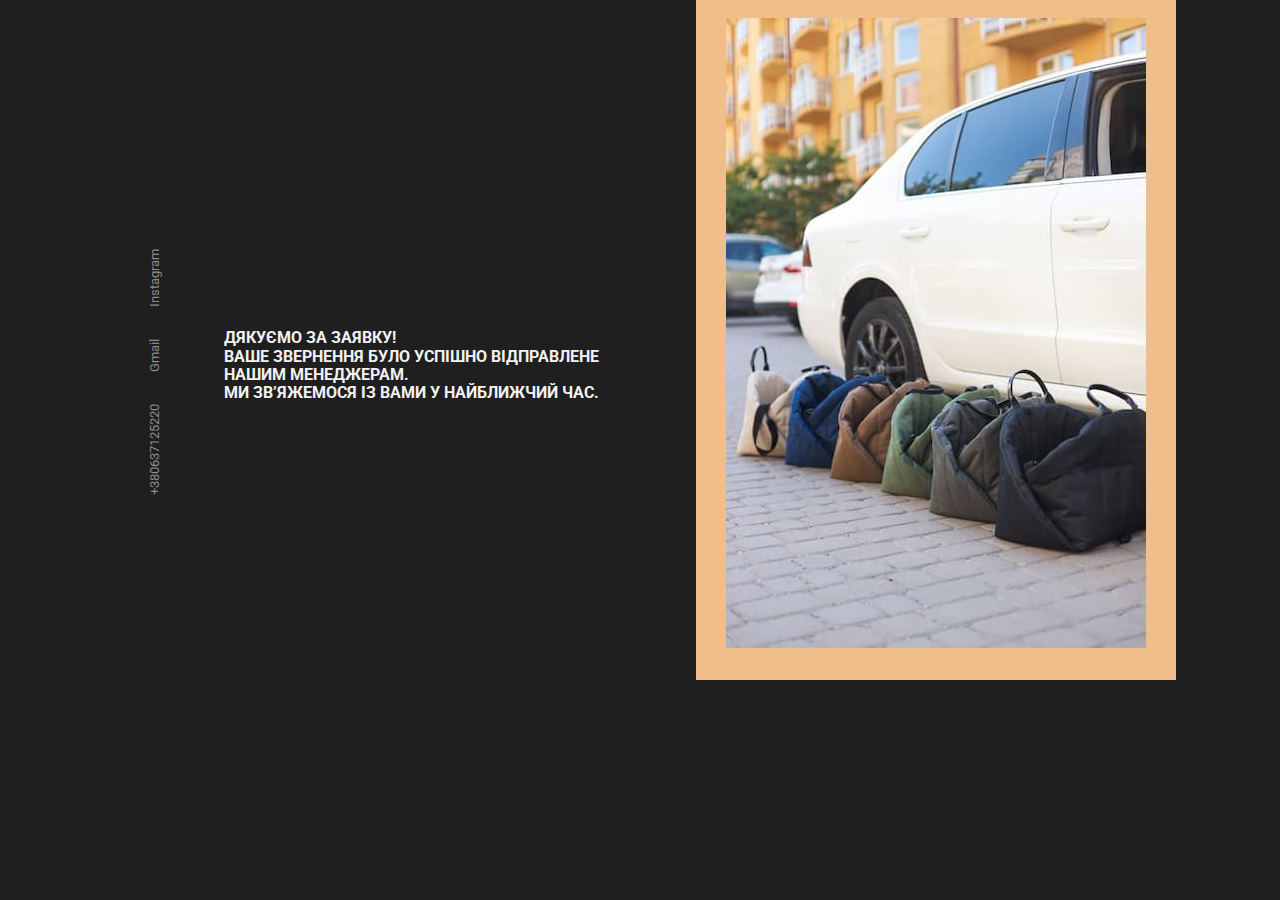
<file: form.html>
<!DOCTYPE html>
<html lang="en">
<head>
    <meta charset="UTF-8">
        <meta name="viewport" content="width=device-width, initial-scale=1.0">

        <!--=============== FAVICON ===============-->
        <link rel="shortcut icon" href="assets/img/favicon.png" type="image/x-icon">

        <!--=============== BOXICONS ===============-->
        <link rel="stylesheet" href="https://cdn.jsdelivr.net/npm/boxicons@latest/css/boxicons.min.css">
        <link rel="stylesheet" href="https://cdnjs.cloudflare.com/ajax/libs/modern-normalize/2.0.0/modern-normalize.min.css">
        <!--=============== SWIPER CSS ===============--> 
        <link rel="stylesheet" href="assets/css/swiper-bundle.min.css">
        <!-- <link href="https://cdnjs.cloudflare.com/ajax/libs/flowbite/2.0.0/flowbite.min.css" rel="stylesheet" /> -->
        <!--=============== CSS ===============-->
        <link rel="stylesheet" href="assets/css/styles.css">
        
        

        <title>PawBags</title>

        <!-- Meta Pixel Code -->
<script>
    !function(f,b,e,v,n,t,s)
    {if(f.fbq)return;n=f.fbq=function(){n.callMethod?
    n.callMethod.apply(n,arguments):n.queue.push(arguments)};
    if(!f._fbq)f._fbq=n;n.push=n;n.loaded=!0;n.version='2.0';
    n.queue=[];t=b.createElement(e);t.async=!0;
    t.src=v;s=b.getElementsByTagName(e)[0];
    s.parentNode.insertBefore(t,s)}(window, document,'script',
    'https://connect.facebook.net/en_US/fbevents.js');
    fbq('init', '1336990340270456');
    fbq('track', 'PageView');
    fbq('track', 'Lead');
    </script>
    <noscript><img height="1" width="1" style="display:none"
    src="https://www.facebook.com/tr?id=1336990340270456&ev=PageView&noscript=1"
    /></noscript>
    <!-- End Meta Pixel Code -->
</head>
<body class="dark-theme">
    <main>
        <section class="home" id="home">
            <div class="home__container container grid">
                <div class="home__img-bg">
                    <img src="assets/img/form.jpg" alt="" class="home__img">
                </div>

                <div class="home__social">
                    <a href="tel:+380637125220" target="_blank" class="home__social-link">
                       +380637125220
                    </a>
                    <a href="mailto:pawhouse.uk@gmail.com" target="_blank" class="home__social-link">
                        Gmail
                    </a>
                    <a href="https://www.instagram.com/pawhouse_uk" target="_blank" class="home__social-link">
                        Instagram
                    </a>
                </div>

                <div class="home__data">
                    <h1 class="featured__title">Дякуємо за заявку!</span><br> Ваше звернення було успішно відправлене нашим менеджерам. <br> Ми зв’яжемося із вами у найближчий час.</h1>
                    <!-- <p class="home__description">
                        При першому замовленні у нашому магазині <br> знижка 10% для знайомства
                    </p> -->
                    

                    
                </div>
            </div>
            
        </section>
    </main>
</body>
</html>
</file>
<file: assets/css/styles.css>
/*=============== GOOGLE FONTS ===============*/
@import url("https://fonts.googleapis.com/css2?family=Roboto:wght@400;500;700&display=swap");

/*=============== VARIABLES CSS ===============*/
:root {
  --header-height: 3.5rem;

  /*========== Colors ==========*/
  --first-color: hsl(31, 100%, 70%);
  --button-color: hsl(0, 0%, 17%);
  --button-color-alt: hsl(0, 0%, 21%);
  --title-color: hsl(0, 0%, 15%);
  --text-color: hsl(0, 0%, 35%);
  --text-color-light: hsl(0, 0%, 55%);
  --body-color: hsl(0, 0%, 99%);
  --container-color: #fff;
  --border-color: hsl(0, 0%, 94%);

  /*========== Font and typography ==========*/
  --body-font: 'Roboto', sans-serif;
  --biggest-font-size: 2rem;
  --h1-font-size: 1.5rem;
  --h2-font-size: 1.25rem;
  --h3-font-size: 1rem;
  --normal-font-size: .938rem;
  --small-font-size: .813rem;
  --smaller-font-size: .75rem;

  /*========== Font weight ==========*/
  --font-medium: 500;
  --font-bold: 700;

  /*========== Margenes Bottom ==========*/
  --mb-0-5: .5rem;
  --mb-0-75: .75rem;
  --mb-1: 1rem;
  --mb-1-5: 1.5rem;
  --mb-2: 2rem;
  --mb-2-5: 2.5rem;
  --mb-3: 3rem;

  /*========== z index ==========*/
  --z-tooltip: 10;
  --z-fixed: 100;
}

@media screen and (min-width: 968px) {
  :root {
    --biggest-font-size: 2.5rem;
    --h1-font-size: 2.25rem;
    --h2-font-size: 1.5rem;
    --h3-font-size: 1.25rem;
    --normal-font-size: 1rem;
    --small-font-size: .875rem;
    --smaller-font-size: .813rem;
  }
}

/*=============== BASE ===============*/
* {
  box-sizing: border-box;
  padding: 0;
  margin: 0;
}

html {
  scroll-behavior: smooth;
}

body,
button,
input {
  font-family: var(--body-font);
  font-size: var(--normal-font-size);
}

body {
  margin: 0;
  background-color: var(--body-color);
  color: var(--text-color);
  /*For animation dark mode*/
  transition: .4s;
}

h1, h2, h3, h4 {
  color: var(--title-color);
  font-weight: var(--font-medium);
}

ul {
  list-style: none;
}

a {
  text-decoration: none;
}

img {
  max-width: 100%;
  height: auto;
}

button {
  cursor: pointer;
  border: none;
  outline: none;
}

/*=============== THEME ===============*/
/*========== Variables Dark theme ==========*/
body.dark-theme {
  --first-color: hsl(31, 76%, 74%);
  --button-color: hsl(0, 0%, 24%);
  --button-color-alt: hsl(0, 0%, 28%);
  --title-color: hsl(0, 0%, 95%);
  --text-color: hsl(0, 0%, 75%);
  --body-color: hsl(0, 0%, 12%);
  --container-color: hsl(0, 0%, 16%);
  --border-color: hsl(0, 0%, 20%);
}

/*========== Button Dark/Light ==========*/
.change-theme {
  color: var(--title-color);
  font-size: 1.25rem;
  cursor: pointer;
}

/*========== 
    Color changes in some parts of 
    the website, in dark theme 
==========*/
.dark-theme .change-theme,
.dark-theme .nav__toggle,
.dark-theme .nav__shop,
.dark-theme .button--gray {
  color: hsl(0, 0%, 15%);
}

.dark-theme .scroll-header {
  box-shadow: 0 1px 4px hsla(0, 0%, 4%, .3);
}

.scroll-header .change-theme,
.scroll-header .nav__toggle,
.scroll-header .nav__shop {
  color: var(--title-color);
}

.dark-theme::-webkit-scrollbar {
  background: hsl(0, 0%, 30%);
}

/*=============== REUSABLE CSS CLASSES ===============*/
.container {
  max-width: 1024px;
  margin-left: var(--mb-1-5);
  margin-right: var(--mb-1-5);
}

.grid {
  display: grid;
}

.main {
  overflow: hidden;
}

.section {
  padding: 6.5rem 0 1rem;
}

.section__title {
  position: relative;
  font-size: var(--h1-font-size);
  margin-bottom: var(--mb-3);
  text-transform: uppercase;
  letter-spacing: 2px;
  text-align: center;
}

.section__title::before {
  content: '';
  position: absolute;
  top: -1rem;
  left: 0;
  right: 0;
  margin: 0 auto;
  width: 67px;
  height: 1px;
  background-color: var(--first-color);
}

/*=============== HEADER & NAV ===============*/
.header {
  width: 100%;
  background: transparent;
  position: fixed;
  top: 0;
  left: 0;
  z-index: var(--z-fixed);
  /*For animation dark mode*/
  transition: .4s;
}

.nav {
  height: var(--header-height);
  display: flex;
  justify-content: space-between;
  align-items: center;
}

.nav__logo, 
.nav__toggle, 
.nav__shop, 
.nav__close {
  color: var(--title-color);
}

.nav__logo {
  text-transform: uppercase;
  font-weight: var(--font-bold);
  letter-spacing: 1px;
  display: inline-flex;
  align-items: center;
  column-gap: .25rem;
}

.nav__logo-icon {
  font-size: 1.25rem;
}

.nav__btns {
  display: flex;
  /* align-items: center; */
  column-gap: 1rem;
}

.nav__toggle, 
.nav__shop {
  font-size: 1.25rem;
  cursor: pointer;
}

@media screen and (max-width: 767px) {
  .nav__menu {
    position: fixed;
    background-color: var(--body-color);
    top: 0;
    right: -100%;
    width: 100%;
    height: 100%;
    padding: 6rem 2rem 3.5rem;
    transition: .3s;
  }
}

.nav__list {
  display: flex;
  flex-direction: column;
  align-items: center;
  row-gap: 2rem;
}

.nav__link {
  color: var(--title-color);
  font-weight: var(--font-medium);
  text-transform: uppercase;
  font-size: var(--h2-font-size);
  transition: .3s;
}

.nav__link:hover {
  color: var(--first-color);
}

.nav__close {
  font-size: 2rem;
  position: absolute;
  top: .9rem;
  right: 1.25rem;
  cursor: pointer;
}

/* Show menu */
.show-menu {
  right: 0;
}

/* Change background header */
.scroll-header {
  background-color: var(--body-color);
  box-shadow: 0 1px 4px hsla(0, 4%, 15%, .10);
}

/* Active link */
.active-link {
  color: var(--first-color);
}

/*=============== HOME ===============*/
.home__container {
  position: relative;
  row-gap: 2.5rem;
}

.home__img {
  width: 240px;
}

.home__img-bg {
  background-color: var(--first-color);
  width: 258px;
  height: 430px;
  padding-bottom: 2rem;
  display: flex;
  justify-content: center;
  align-items: flex-end;
  justify-self: flex-end;
  transform: translateX(1.5rem);
}

.home__social {
  position: absolute;
  top: 35%;
  left: -5rem;
  transform: rotate(-90deg);
  display: flex;
  column-gap: 1rem;
}

.home__social-link {
  font-size: var(--smaller-font-size);
  color: var(--text-color-light);
  transition: .3s;
}

.home__social-link:hover {
  color: var(--title-color);
}

.home__title {
  font-size: var(--biggest-font-size);
  font-weight: var(--font-bold);
  margin-bottom: var(--mb-1);
}

.home__description {
  margin-bottom: var(--mb-1-5);
}

.home__price {
  display: inline-block;
  font-size: var(--h2-font-size);
  font-weight: var(--font-medium);
  color: var(--first-color);
  margin-bottom: var(--mb-3);
}

.home__btns {
  display: flex;
  align-items: center;
}

.home__button {
  box-shadow: 0 12px 24px hsla(0, 0%, 10%, .2);
}

/*=============== BUTTONS ===============*/
.button {
  display: inline-block;
  background-color: var(--button-color);
  color: #FFF;
  padding: 1.25rem 2rem;
  font-weight: var(--font-medium);
  transition: .3s;
}

.button:hover {
  background-color: var(--button-color-alt);
}

.button--gray {
  background-color: hsl(0, 0%, 75%);
  color: var(--title-color);
}

.button--gray:hover {
  background-color: hsl(0, 0%, 63%);
}

.button--small {
  padding: 1rem 1.5rem;
}

/*=============== FEATURED ===============*/
.featured__container {
  row-gap: 2.5rem;
}

.featured__card {
  position: relative;
  text-align: center;
  background-color: var(--container-color);
  padding-top: 2rem;
  border: 1px solid var(--border-color);
  overflow-y: hidden;
  transition: .3s;
}

.featured__tag {
  background-color: var(--first-color);
  padding: .5rem 1rem;
  color: #fff;
  text-transform: uppercase;
  font-size: var(--small-font-size);
  font-weight: var(--font-medium);
  position: absolute;
  transform: rotate(-90deg);
  left: -1rem;
  top: 3rem;
}

.featured__img {
  height: 300px;
  margin-bottom: var(--mb-1);
}

.featured__title, 
.featured__price {
  font-size: var(--h3-font-size);
  font-weight: var(--font-bold);
}

.featured__title {
  text-transform: uppercase;
  margin-bottom: var(--mb-0-75);
}

.featured__price {
  display: block;
  color: var(--first-color);
  transition: .3s;
}

.featured__button {
  font-size: var(--small-font-size);
  transform: translateY(1rem);
  opacity: 0;
}

.featured__card:hover {
  box-shadow: 0 12px 32px hsla(0, 0%, 20%, .1);
  padding: 2rem 0 3rem 0;
}

.featured__card:hover .featured__button {
  transform: translateY(0);
  opacity: 1;
}

.featured__card:hover .featured__price {
  margin-bottom: var(--mb-1-5);
}

/*=============== STORY ===============*/
.story__container {
  row-gap: 4.5rem;
}

.story__title {
  font-size: var(--h1-font-size);
  margin-bottom: var(--mb-1);
}

.story__description {
  margin-bottom: var(--mb-2-5);
}

.story__images {
  position: relative;
}

.story__img, 
.story__square {
  width: 250px;
}

.story__square {
  height: 250px;
  background-color: var(--first-color);
}

.story__img {
  position: absolute;
  left: 3rem;
  top: -3rem;
}

/*=============== PRODUCTS ===============*/
.products__container {
  grid-template-columns: repeat(2, 1fr);
  gap: 2rem;
}

.products__card {
  position: relative;
  background-color: var(--container-color);
  padding: 1.25rem 0;
  border: 1px solid var(--border-color);
  text-align: center;
  transition: .3s;
  
}

.products__img {
  margin-bottom: var(--mb-1);
}

.products__title, 
.products__price {
  font-size: var(--small-font-size);
  font-weight: var(--font-medium);
}

.products__title {
  text-transform: uppercase;
  margin-bottom: var(--mb-0-5);
}

.products__price {
  color: var(--first-color);
}

.products__button {
  background-color: var(--button-color);
  padding: .4rem;
  color: #fff;
  font-size: 1rem;
  /* position: absolute; */
  right: 0;
  bottom: 0;
  transition: .3s;
  margin-top: 10px;
}

.products__button:hover {
  background-color: var(--button-color-alt);
}

.products__card:hover {
  box-shadow: 0 8px 32px hsla(0, 0%, 10%, .1);
}

.products__old-price {
  text-decoration: line-through;
  display: block;
}

/*=============== TESTIMONIAL ===============*/
.testimonial__container {
  row-gap: 4rem;
}

.testimonial__quote {
  display: inline-flex;
  background-color: var(--container-color);
  padding: .5rem .75rem;
  font-size: 1.5rem;
  color: var(--first-color);
  box-shadow: 0 4px 12px hsla(0, 0%, 20%, .1);
  margin-bottom: var(--mb-2);
}

.testimonial__description {
  margin-bottom: var(--mb-1);
}

.testimonial__date {
  font-size: var(--normal-font-size);
  margin-bottom: var(--mb-2);
}

.testimonial__perfil {
  display: flex;
  align-items: center;
  column-gap: 1rem;
  margin-bottom: 7rem;
}

.testimonial__perfil-img {
  width: 60px;
  height: 60px;
  border-radius: 3rem;
}

.testimonial__perfil-data {
  display: flex;
  flex-direction: column;
  row-gap: .5rem;
}

.testimonial__perfil-name {
  font-size: var(--h3-font-size);
  font-weight: var(--font-medium);
  color: var(--title-color);
}

.testimonial__perfil-detail {
  font-size: var(--small-font-size);
}

.testimonial__images {
  position: relative;
}

.testimonial__img, 
.testimonial__square {
  width: 250px;
}

.testimonial__square {
  height: 250px;
  background-color: var(--first-color);
  margin-left: auto;
}

.testimonial__img {
  position: absolute;
  right: 2rem;
  top: 3rem;
}

.testimonial-swiper {
  margin-left: initial;
  margin-right: initial;
}

.swiper-button-prev:after,
.swiper-button-next:after {
  content: '';
  box-sizing: border-box;
width: 100%;
overflow: hidden;
  
}

/* Swiper class */
.swiper-button-next,
.swiper-button-prev {
  top: initial;
  bottom: 5%;
  width: initial;
  height: initial;
  background-color: var(--container-color);
  box-shadow: 0 4px 12px hsla(0, 0%, 20%, .1);
  padding: .25rem;
  font-size: 1.5rem;
  color: var(--first-color);
}

.swiper-button-next {
  right: initial;
  left: 4rem;
}

/*=============== NEW ===============*/
.new__card {
  position: relative;
  text-align: center;
  background-color: var(--container-color);
  padding-top: 2rem;
  border: 1px solid var(--border-color);
  overflow-y: hidden;
  transition: .3s;
}

.new__tag {
  background-color: var(--first-color);
  padding: .5rem 1rem;
  color: #fff;
  text-transform: uppercase;
  font-size: var(--small-font-size);
  font-weight: var(--font-medium);
  position: absolute;
  top: 1rem;
  right: 1rem;
  transition: .3s;
}

.new__img {
  height: 215px;
  margin-bottom: var(--mb-1);
}

.new__title, 
.new__price {
  font-size: var(--h3-font-size);
  font-weight: var(--font-bold);
}

.new__title {
  text-transform: uppercase;
  margin-bottom: var(--mb-0-75);
}

.new__price {
  display: block;
  color: var(--first-color);
  transition: .3s;
}

.new__button {
  font-size: var(--small-font-size);
  transform: translateY(1rem);
  opacity: 0;
}

.new__card:hover {
  background-color: var(--first-color);
  box-shadow: 0 12px 32px hsla(0, 0%, 20%, .1);
  padding: 2rem 0 3rem 0;
}

.new__card:hover .new__tag {
  background-color: var(--button-color);
}

.new__card:hover .new__button {
  transform: translateY(0);
  opacity: 1;
}

.new__card:hover .new__title {
  color: hsl(0, 0%, 15%);
}

.new__card:hover .new__price {
  color: hsl(0, 0%, 15%);
  margin-bottom: var(--mb-1-5);
}

/*=============== NEWSLETTER ===============*/
.newsletter__bg {
  background-color: var(--first-color);
  padding: 3rem 1.5rem;
  text-align: center;
  row-gap: 2.5rem;
}

.newsletter__title {
  font-size: var(--h1-font-size);
  color: hsl(0, 0%, 15%);
  margin-bottom: var(--mb-1-5);
}

.newsletter__description {
  color: hsl(0, 0%, 35%);
}

.newsletter__subscribe {
  display: flex;
  flex-direction: column;
  row-gap: .75rem;
}

.newsletter__input {
  border: none;
  outline: none;
  background-color: hsl(0, 0%, 94%);
  padding: 1.25rem 1rem;
  color: hsl(0, 0%, 15%);
}

/*=============== FOOTER ===============*/
.footer__container {
  row-gap: 2rem;
  border-bottom: 1px solid var(--border-color);
  padding-bottom: 3rem;
}

.footer__title {
  font-size: var(--h2-font-size);
  margin-bottom: var(--mb-1-5);
}

.footer__list, 
.footer__links {
  display: flex;
  flex-direction: column;
  row-gap: .75rem;
}

.footer__link {
  color: var(--text-color);
}

.footer__link:hover {
  color: var(--title-color);
}

.footer__social {
  display: flex;
  column-gap: 1rem;
}

.footer__social-link {
  font-size: 1.25rem;
  color: var(--text-color);
}

.footer__social-link:hover {
  color: var(--title-color);
}

.footer__copy {
  display: block;
  margin: 3.5rem 0 1rem 0;
  text-align: center;
  font-size: var(--smaller-font-size);
  color: var(--text-color-light);
}

/*=============== SCROLL UP ===============*/
.scrollup {
  position: fixed;
  right: 1rem;
  bottom: -30%;
  background-color: var(--container-color);
  box-shadow: 0 4px 12px hsla(0, 0%, 20%, .1);
  display: inline-flex;
  padding: .25rem;
  z-index: var(--z-tooltip);
  opacity: .8;
  transition: .4s;
}

.scrollup:hover {
  opacity: 1;
}

.scrollup__icon {
  font-size: 1.5rem;
  color: var(--first-color);
}

/* Show Scroll Up*/
.show-scroll {
  bottom: 3rem;
}

/*=============== SCROLL BAR ===============*/
::-webkit-scrollbar {
  width: .6rem;
  background: hsl(0, 0%, 74%);
}

::-webkit-scrollbar-thumb {
  background: hsl(0, 0%, 17%);
}

/*=============== CART ===============*/
.cart {
  position: fixed;
  background-color: var(--body-color);
  z-index: var(--z-fixed);
  width: 100%;
  height: 100%;
  top: 0;
  right: -100%;
  padding: 3.5rem 2rem;
  transition: .4s;
}

.cart__title-center {
  font-size: var(--h2-font-size);
  text-align: center;
  margin-bottom: var(--mb-3);
}

.cart__close {
  font-size: 2rem;
  color: var(--title-color);
  position: absolute;
  top: 1.25rem;
  right: .9rem;
  cursor: pointer;
}

.cart__container {
  display: grid;
  row-gap: 1.5rem;
}

.cart__card {
  display: flex;
  align-items: center;
  column-gap: 1rem;
}

.cart__box {
  background-color: var(--container-color);
  padding: .75rem 1.25rem;
  border: 1px solid var(--border-color);
}

.cart__img {
  width: 50px;
}

.cart__title {
  font-size: var(--normal-font-size);
  margin-bottom: .5rem;
}

.cart__price {
  display: block;
  font-size: var(--small-font-size);
  color: var(--first-color);
  margin-bottom: var(--mb-1-5);
}

.cart__amount,
.cart__amount-content{
  display: flex;
  align-items: center;
}

.cart__amount{
  column-gap: 3rem;
}

.cart__amount-content{
  column-gap: 1rem;
}

.cart__amount-box {
  display: inline-flex;
  padding: .25rem;
  background-color: var(--container-color);
  border: 1px solid var(--border-color);
  cursor: pointer;
}

.cart__amount-trash {
  font-size: 1.15rem;
  color: var(--first-color);
  cursor: pointer;
}

.cart__prices {
  margin-top: 6rem;
  display: flex;
  justify-content: space-between;
}

.cart__prices-item, 
.cart__prices-total {
  color: var(--title-color);
}

.cart__prices-item {
  font-size: var(--small-font-size);
}

.cart__prices-total {
  font-size: var(--h3-font-size);
  font-weight: var(--font-medium);
}

/* Show cart */
.show-cart {
  right: 0;
}

/*=============== BREAKPOINTS ===============*/
/* For small devices */
@media screen and (max-width: 320px) {
  .container {
    margin-left: var(--mb-1);
    margin-right: var(--mb-1);
  }
  .home__img-bg {
    width: 220px;
  }
  .home__title {
    font-size: var(--h1-font-size);
  }
  .home__button {
    font-size: var(--smaller-font-size);
  }

  .story__square,
  .story__img,
  .testimonial__square,
  .testimonial__img {
    width: 180px;
  }

  .story__square,
  .testimonial__square {
    height: 180px;
  }

  .products__container {
    grid-template-columns: repeat(1, 180px);
    justify-content: center;
  }
}

/* For medium devices */
@media screen and (min-width: 576px) {
  .home__img-bg {
    width: 340px;
  }

  .featured__container {
    grid-template-columns: repeat(2, 1fr);
    justify-content: center;
    align-items: flex-start;
    gap: 1.5rem;
  }

  .footer__container {
    grid-template-columns: repeat(2, 1fr);
  }
}

@media screen and (min-width: 767px) {
  .section {
    padding: 8rem 0 1rem;
  }

  .cart {
    width: 420px;
    box-shadow: -2px 0 4px hsla(0, 0%, 15%, .1);
  }

  .nav {
    height: calc(var(--header-height) + 1.5rem);
    justify-content: initial;
    column-gap: 3rem;
  }
  .nav__toggle, 
  .nav__close {
    display: none;
  }
  .nav__list {
    flex-direction: row;
    column-gap: 2.5rem;
  }
  .nav__link {
    text-transform: initial;
    font-size: var(--normal-font-size);
  }
  .nav__btns {
    margin-left: auto;
  }

  .home__container {
    padding-top: 6rem;
    grid-template-columns: 1fr max-content;
    align-items: center;
  }
  .home__img-bg {
    order: 1;
    transform: translate(1.5rem, -6rem);
  }
  .home__data {
    padding: 0 0 3rem 6rem;
  }
  .home__social {
    top: 47%;
    column-gap: 2rem;
  }

  .featured__title,
  .featured__price,
  .new__title,
  .new__price {
    font-size: var(--normal-font-size);
  }

  .story__container,
  .testimonial__container,
  .newsletter__bg {
    grid-template-columns: repeat(2, 1fr);
    align-items: center;
  }

  .story__section-title {
    text-align: initial;
    
  }
  .story__section-title::before {
    margin: initial;
  }
  .story__images {
    order: -1;
  }

  .products__container {
    grid-template-columns: repeat(3, 300px);
    justify-content: center;
    gap: 2.5rem;
  }
  .products__card {
    padding: 2rem 0;
  }
  .products__img {
    
  }

  .newsletter__bg {
    text-align: initial;
    column-gap: 2rem;
    padding: 4.5rem;
  }
  .newsletter__subscribe {
    flex-direction: row;
  }
  .newsletter__input {
    width: 100%;
  }

  .footer__container {
    grid-template-columns: repeat(4, max-content);
    justify-content: space-between;
  }
  .footer__title {
    font-size: var(--h3-font-size);
  }
}

@media screen and (min-width: 992px) {
  .section__title {
    font-size: var(--h1-font-size);
  }

  .home__container {
    column-gap: 2rem;
  }
  .home__img-bg {
    width: 480px;
    height: 680px;
  }
  .home__img {
    width: 420px;
  }
  .home__social {
    left: -6rem;
  }
  .home__data {
    padding: 0 0 8rem 6rem;
  }

  .featured__container {
    grid-template-columns: repeat(3, 312px);
    padding-top: 2rem;
  }
  
  .story__container,
  .testimonial__container {
    column-gap: 8rem;
  }

  .story__square,
  .story__img,
  .testimonial__square,
  .testimonial__img {
    width: 450px;
  }

  .story__square,
  .testimonial__square {
    height: 450px;
  }

  .products__container,
  .new__container {
    padding-top: 2rem;
  }

  .testimonial__container {
    padding-bottom: 4rem;
  }
}

/* For large devices */
@media screen and (min-width: 1024px) {
  .container {
    margin-left: auto;
    margin-right: auto;
  }
  
  .story__container,
  .testimonial__container {
    column-gap: 13rem;
  }

  .story__container {
    padding-top: 3rem;
    
    
  }
  .story__img {
    left: 5rem;
    top: -5rem;
  }

  .testimonial__img {
    right: 5rem;
    top: 5rem;
  }

  .scrollup {
    right: 3rem;
  }
}

/* modal  */

.img-thumb{
  position: absolute;
  left: 0;
  top: 0;
  width: 370px;
  height: 100%;
  background-color:rgba(33, 150, 243, 0.9);
  transform: translateY(100%);
  transition: transform 250ms cubic-bezier(0.4,0,0.2,1);
  overflow: hidden;
}

.image-backdrop{
  position: relative;
  overflow: hidden;
}

.backdrop{
  position: fixed;
  z-index: 999;
  top:0;
  left: 0;
  width: 100%;
  height: 100%;
  background-color:rgba(0, 0, 0, 0.2);
  opacity: 1;
  transition:opacity 250ms cubic-bezier(0.4,0,0.2,1);

  
  
}
.modal-container{
  
  display: flex;
  flex-direction: column;
  align-items: center;
  
  width: 448px;
  margin: 0 auto;
  z-index: 1000;
}

.modal-tittle{
display:flex;
font-weight: 700;
font-size: 20px;
line-height: 1.15;

letter-spacing: 0.03em;

color: #212121;
justify-content: center;
margin-top: 2px;
}
.modal-form{
  
  display: flex;
  flex-direction: column;
  margin-top: 12px;
  width: 100%;
}
.modal-form .under{
  margin: 0;
  padding: 0;
  font-size: 12px;
  line-height: 1.16;
/* identical to box height */

letter-spacing: 0.01em;

color: #757575;
margin-bottom: 4px;
}
.modal-form input{
border: 1px solid rgba(33, 33, 33, 0.2);
border-radius: 4px;
height: 40px;
color:var(--second-color);
outline: 0;
transition: border-color 250ms cubic-bezier(0.4,0,0.2,1);
}

.modal-form textarea{
 
border: 1px solid rgba(33, 33, 33, 0.2);
border-radius: 4px;
width: 100%;
height: 120px;
resize: none;
outline: 0;
padding: 12px 16px;
margin-bottom: 20px;
transition: border-color 250ms cubic-bezier(0.4,0,0.2,1);
}



.form-input{
  padding-left: 42px;
}
.modal-form textarea:placeholder-shown{
  padding: 12px 16px;
}
.modal-form textarea::placeholder{
font-size: 12px;
line-height: 1.16;
letter-spacing: 0.01em;


color: rgba(117, 117, 117, 0.5);
}
.contract{
  position: relative;
  
  padding: 0;
  display: inline-flex;
  
  
  align-items:center;
  
  justify-content: center;
  
  margin-bottom: 30px;
  
}

.contract span{
  
  margin: 0;
  padding: 0;
font-size: 14px;
line-height: 1.71;
/* identical to box height, or 171% */

letter-spacing: 0.03em;

color: #757575;


}
.checkbox{
  display: block;
  margin: 0;
  margin-right: 7px;
  
  width: 16px;
  height: 15px;
  
  
}


/* .custom-checkbox:focus+label */


.contract-icon-mark{
  width: 16px;
  height: 15px;
  margin-right: 7px;
  
  border: 2px solid var(--second-color);
  border-radius:2px; 
  fill: transparent;
  transition: fill 250ms cubic-bezier(0.4,0,0.2,1),border 250ms cubic-bezier(0.4,0,0.2,1);


}
.checkbox:hover + .contract-icon-mark,.checkbox:focus + .contract-icon-mark{
  
  border: 2px solid var(--accent-color);
  
}


.checkbox:checked + .contract-icon-mark{
  border:none;
  background-color:var(--accent-color);
  fill:var(--defult-color);
  transition: background-color 250ms cubic-bezier(0.4,0,0.2,1);
}

.contract-file{
  color:var(--accent-color);
  text-decoration: underline;
}

.backdrop.is-hidden {
  opacity: 0 ;
  pointer-events: none;
  
  
}
.backdrop.is-hidden .modal{
  
  transform: translate(-50%,-50%);
}
.modal{ 
 
  background-color:#FFFFFF;
  box-shadow: 0px 1px 3px rgba(0, 0, 0, 0.12), 0px 1px 1px rgba(0, 0, 0, 0.14), 0px 2px 1px rgba(0, 0, 0, 0.2);
  border-radius: 4px;
  position: absolute;
  top: 50%;
  left:50%;
  padding:40px;
  
  transform: translate(-50%,-50%);
  transition:transform 250ms cubic-bezier(0.4,0,0.2,1);
  z-index: 1;
  
}

.modal-button{
  position: absolute;
  top:8px;
  right: 8px;
  display:flex;
  width: 30px;
  height: 30px;
  background-color:#FFFFFF;
  border-radius:50%;
  border: 1px solid rgba(0, 0, 0, 0.1);
  margin-left: auto;
  /* margin-right: 8px;
  margin-top: 8px; */
  justify-content: center;
  align-items:center;
} 
.modal-icon{

  fill: #000000;
  transition:fill 250ms cubic-bezier(0.4,0,0.2,1);
}
.modal-button:hover,.modal-button:focus{
  cursor: pointer;
}
.modal-button:hover .modal-icon,.modal-button:focus .modal-icon{
  fill:var(--first-color);
  cursor:pointer;
}

.button-send{


justify-content: center;
width: 200px;
height: 50px;
margin: 0 auto;
margin-top: 10px;

border-color:transparent;
background-color:grey;
border-radius: 4px;
font-weight: 700;
font-size: 16px;
line-height: 1.87;

letter-spacing: 0.06em;

color: #FFFFFF;
box-shadow:0;
transition:box-shadow 250ms cubic-bezier(0.4,0,0.2,1),background-color 250ms cubic-bezier(0.4,0,0.2,1);
}
/* .modal-form .button-send{
  margin: 0 auto;
  margin-top: 30px;
} */
.button-send:hover,.button-send:focus{
  box-shadow: 0px 4px 4px rgba(0, 0, 0, 0.15);
  background-color: var(--first-color);
  cursor: pointer;
}

.form-field{
  margin-bottom: 10px;
  position: relative;
  display: flex;
  flex-direction: column;
  color:#282626;
  
  
}

.form-icon{
  position: absolute;
  top:0;
  left:0;
  transform: translateY(50%);
  margin-left: 12px;
  fill: var(--second-color);
  transition:fill 250ms cubic-bezier(0.4,0,0.2,1);
   
}



.form-input:hover,.form-input:focus{
  border-color:var(--first-color);
}

.form-input:hover + .form-icon,.form-input:focus + .form-icon{
  fill: var(--first-color);
}

.form-area:hover,.form-area:focus{
  border-color:var(--first-color);
}

.modal__phone{
  text-align: center;
  padding-bottom: 10px;
}

.modal__link{
  color: black;
  font-weight: var(--font-medium);
  text-transform: uppercase;
  font-size: var(--h3-font-size);
  transition: .3s;
}

.modal__link:hover {
  color: var(--first-color);
}
.modal__alert{
  text-align: center;
  background-color:var(--first-color);
  color:#212121;
  border-radius:2%;
  
}
</file>
